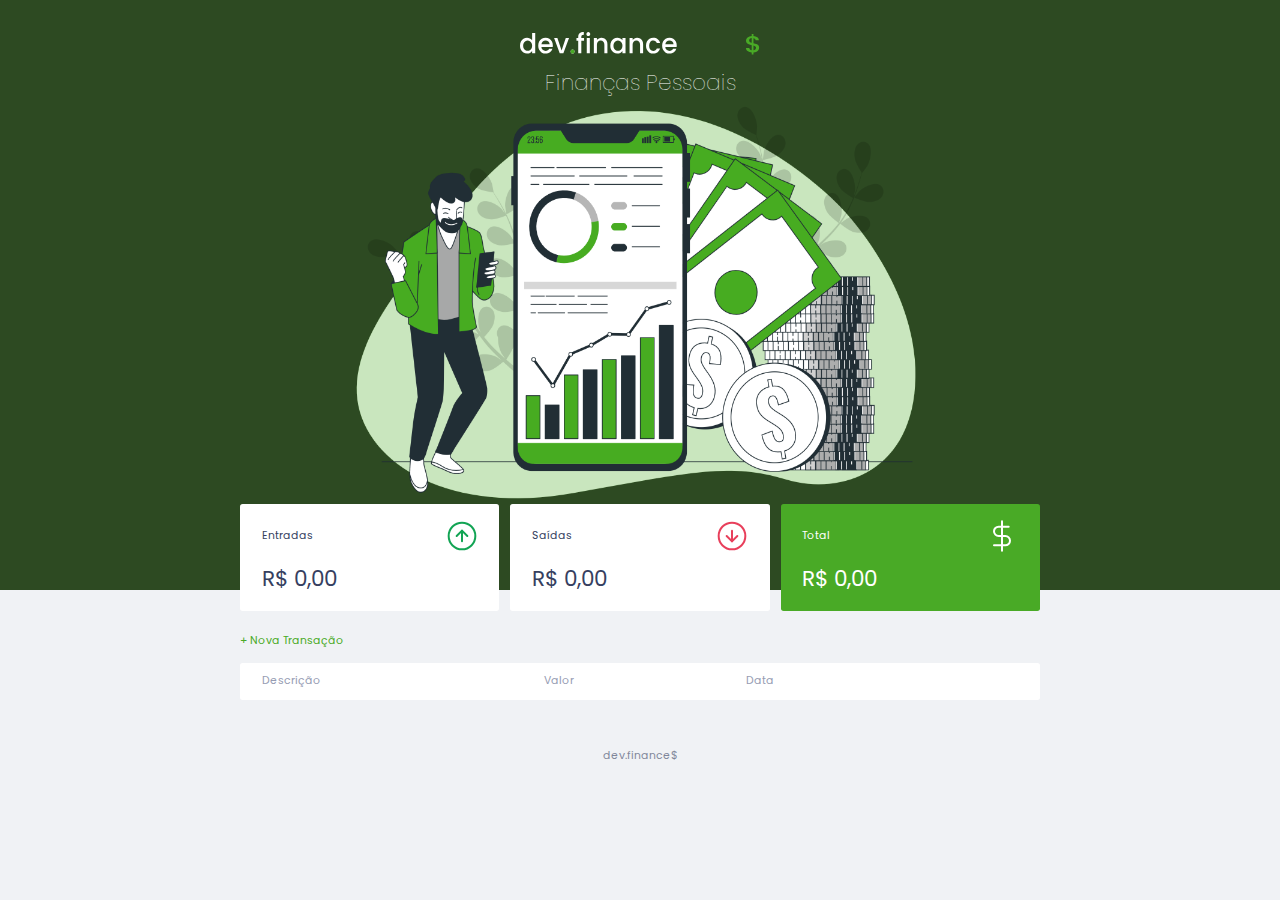
<file: index.html>
<!DOCTYPE html>
<html lang="pt-br">
  <head>
    <meta charset="UTF-8" />
    <meta http-equiv="X-UA-Compatible" content="IE=edge" />
    <meta name="viewport" content="width=device-width, initial-scale=1.0" />
    <title>dev.finances$</title>
    <link rel="stylesheet" href="https://iamsandralima.github.io/dev.finances/Finances| Rocketseat/assets/style.css"/>
    <link rel="preconnect" href="https://fonts.gstatic.com" />
    <link
      href="https://fonts.googleapis.com/css2?family=Poppins:ital,wght@0,100;0,400;0,700;1,100;1,400;1,700&display=swap"
      rel="stylesheet"
    />
    <link
      rel="icon"
      widht="24px"
      height="24px"
      href="https://iamsandralima.github.io/dev.finances/Finances| Rocketseat/assets/fav.png"
      type="image/png"
    />
  </head>
  <body>
    <header>
      <img class="logo-1" src="https://iamsandralima.github.io/dev.finances/Finances| Rocketseat/assets/logo.svg" alt="logo" />
      <h1>Finanças Pessoais</h1>
      <img
        height="400px"
        width="600pxpx"
        src="https://iamsandralima.github.io/dev.finances/Finances| Rocketseat/assets/illustras.png"
        class="ilustra"
        alt="ilustração finanças"
      />
    </header>
    <main class="container">
      <section id="balance">
        <h2 class="sr-only">Balanço</h2>

        <div class="card">
          <h3>
            <span> Entradas </span>
            <img src="https://iamsandralima.github.io/dev.finances/Finances| Rocketseat/assets/income.svg" alt="Image de entradas" />
          </h3>
          <p id="incomeDisplay">R$ 0,00</p>
        </div>

        <div class="card">
          <h3>
            <span> Saídas </span>
            <img src="https://iamsandralima.github.io/dev.finances/Finances| Rocketseat/assets/expense.svg" alt="Image de saídas" />
          </h3>
          <p id="expenseDisplay">R$ 0,00</p>
        </div>

        <div class="card total">
          <h3>
            <span> Total </span>
            <img src="https://iamsandralima.github.io/dev.finances/Finances| Rocketseat/assets/total.svg" alt="Image de total" />
          </h3>
          <p id="totalDisplay">R$ 0,00</p>
        </div>
      </section>

      <section id="transaction">
        <h2 class="sr-only">Transações</h2>

        <a href="#" onclick="Modal.open()" class="button new"
          >+ Nova Transação</a
        >

        <table id="data-table">
          <thead>
            <tr>
              <th>Descrição</th>
              <th>Valor</th>
              <th>Data</th>
              <th></th>
            </tr>
          </thead>
          <tbody></tbody>
        </table>
      </section>
    </main>

    <div class="modal-overlay">
      <div class="modal">
        <div id="form">
          <h2>Nova Transação</h2>
          <form action="" onsubmit="Form.submit(event)">
            <div class="input-group">
              <label class="sr-only" for="description">Descrição</label>
              <input
                type="text"
                id="description"
                name="description"
                placeholder="Descrição"
              />
            </div>

            <div class="input-group">
              <label class="sr-only" for="amount">Valor</label>
              <input
                type="number"
                step="0.01"
                id="amount"
                name="amount"
                placeholder="0,00"
              />
              <small class="help"
                >Use o sinal - (negativo) para despesas e , (vírgula) para casas
                decimais</small
              >
            </div>

            <div class="input-group">
              <label class="sr-only" for="date">Data</label>
              <input type="date" id="date" name="date" />
            </div>

            <div class="input-group actions">
              <a onclick="Modal.close()" href="#" class="button cancel"
                >Cancelar</a
              >
              <button>Salvar</button>
            </div>
          </form>
        </div>
      </div>
    </div>

    <footer><p>dev.finance$</p></footer>

    <script src="https://iamsandralima.github.io/dev.finances/Finances| Rocketseat//js/script.js"></script>
  </body>
</html>
</file>
